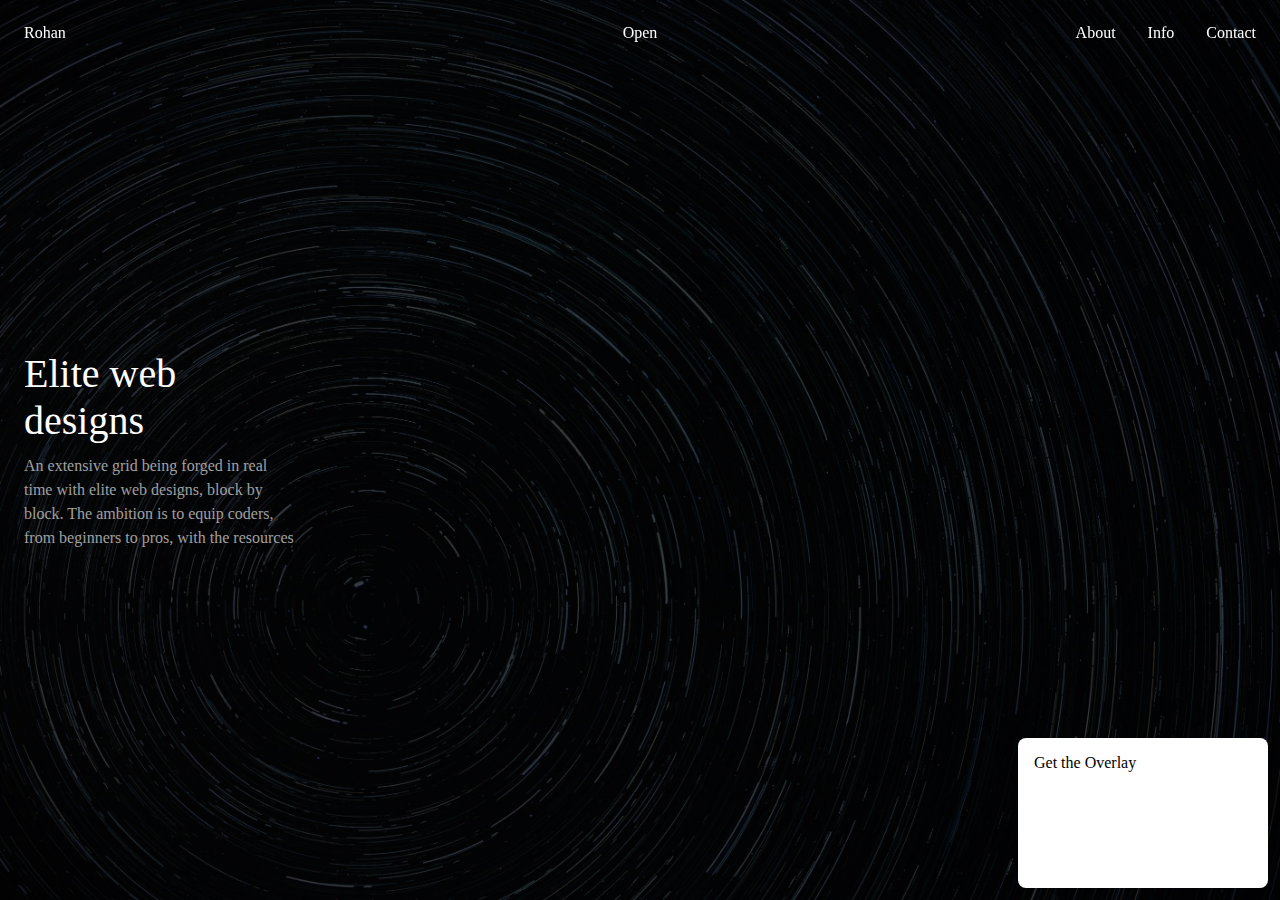
<file: Navigation/sidebar-nav/index.html>
<!DOCTYPE html>
<html lang="en">

<head>
    <meta charset="UTF-8">
    <meta name="viewport" content="width=device-width, initial-scale=1.0">
    <title>Sidebar Nav Animation</title>
    <link rel="stylesheet" href="styles.css" />
</head>

<body>
    <div class="container">
        <div class="website-content">
            <nav>
                <div class="" logo">Rohan</div>
                <div class="cta">Open</div>
                <div class="links">
                    <a href="#">About</a>
                    <a href="#">Info</a>
                    <a href="#">Contact</a>
                </div>
            </nav>

            <div class="hero">
                <h1>Elite web designs</h1>
                <p>
                    An extensive grid being forged in real time with elite web designs, block by block. The ambition is
                    to equip coders, from beginners to pros, with the resources
                </p>
            </div>
        </div>

        <div class="overlay-toggle">
            <p>Get the Overlay</p>
            <p><i class="ph ph-arrow-right"></i></p>
        </div>
    </div>

    <div class="sidebar">
        <div class="card">
            <div class="card-title">
                <div>Showreel</div>
                <div class="close-btn"><i class="ph-thin ph-x"></i></div>
            </div>
            <div class="card-copy">
                <p>
                    Lorem ipsum dolor sit amet, consectetur adipisicing elit.Lorem ipsum dolor sit amet, consectetur adipisicing elit.
                </p>
            </div>
        </div>
        <div class="card">
            <div class="card-title">Community</div>
            <div class="card-copy">
                <p>
                    Lorem ipsum dolor sit amet, consectetur adipisicing elit.Lorem ipsum dolor sit amet, consectetur adipisicing elit.
                </p>
            </div>
        </div>
        <div class="card">
            <div class="card-title">Catalog</div>
            <div class="card-copy">
                <p>
                    Lorem ipsum dolor sit amet, consectetur adipisicing elit.Lorem ipsum dolor sit amet, consectetur adipisicing elit.
                </p>
            </div>
        </div>
    </div>
    <script src="https://cdnjs.cloudflare.com/ajax/libs/gsap/3.12.5/gsap.min.js"></script>
    <script>
        document.addEventListener("DOMContentLoaded", function() {
            const container = document.querySelector(".container");
            const sidebar = document.querySelector(".sidebar");
            const cards = gsap.utils.toArray(".card");
            const overlayToggle = document.querySelector(".overlay-toggle");

            function animateCardsIn() {
                gsap.to(overlayToggle, {
                    right: '-500px',
                    duration: 1,
                    ease: "power4.out"
                });

                gsap.to(cards, {
                    right: "0%",
                    stagger: 0.075,
                    duration: 1,
                    ease: "power4.out"
                }, "<");

                gsap.to(container, {
                    filter: 'blur(15px)',
                    duration: 1,
                    immediateRender: false
                }, "<");
            }

            function animateCardsOut() {
                gsap.to(overlayToggle, {
                    right: '0px',
                    duration: 1,
                    ease: "power4.out"
                });

                gsap.to(cards, {
                    right: "-110%",
                    stagger: 0.075,
                    duration: 1,
                    ease: "power4.out"
                }, "<");

                gsap.to(container, {
                    filter: 'blur(0px)',
                    duration: 1,
                    immediateRender: false
                }, "<");
            }

            overlayToggle.addEventListener('click', ()=> {
                sidebar.style.pointerEvents = "all";
                animateCardsIn();
            })

            cards.forEach((card => {
                card.addEventListener("click", ()=> {
                    sidebar.style.pointerEvents = "none";
                    animateCardsOut();
                })
            }))

        });
    </script>
</body>

</html>
</file>
<file: Navigation/sidebar-nav/styles.css>
* {
    margin: 0;
    padding: 0;
    box-sizing: border-box;
}

html, body {
    width: 100%;
    height: 100%;
    overflow-x: hidden;
    background: #000;
    color: #fff;
    font-family: "Neue Montreal";
}

.container {
    position: relative;
    width: 100vw;
    height: 100vh;
    background: url(./assets/hero.jpg) no-repeat 50% 50%;
    background-size: cover;
}

nav {
    position: fixed;
    width: 100%;
    display: flex;
    padding: 1.5em;
}

nav>div {
    flex: 1;
}

.cta {
    text-align: center;
}

.links {
    display: flex;
    justify-content: flex-end;
    gap: 2em;
}

a {
    text-decoration: none;
    color: #fff;
}

.hero {
    position: absolute;
    top: 50%;
    transform: translateY(-50%);
    padding: 0 1.5em;
    width: 25%;
}

.hero h1 {
    font-size: 40px;
    font-weight: 400;
    margin-bottom: 10px;
}

.hero p {
    color: #a0a0a0;
    line-height: 1.5;
}

i {
    position: relative;
}

.overlay-toggle {
    position: absolute;
    right: 0;
    bottom: 0;
    width: 250px;
    height: 150px;
    margin: 0.75em;
    padding: 1em;
    border-radius: 0.5em;
    background: #fff;
    color: #000;
    display: flex;
    justify-content: space-between;
    cursor: pointer;
}

::-webkit-scrollbar {
    display: none;
}

.sidebar {
    position: fixed;
    top: 0;
    right: 0;
    width: 30vw;
    height: 100vh;
    padding: 0.75em;
    display: flex;
    flex-direction: column;
    gap: 0.75em;
    overflow: hidden;
    pointer-events: none;
}

.card {
    position: relative;
    right: -110%;
    padding: 1em;
    flex: 1;
    background: #fff;
    color: #000;
    border-radius: 0.5em;
    overflow: hidden;
    display: flex;
    flex-direction: column;
    justify-content: space-between;
    cursor: pointer;
}

.card:nth-child(1) .card-title {
    display: flex;
    justify-content: space-between;
}

.close-btn {
    position: relative;
    font-size: 60px;
    transform: scale(0);
    transition: transform 0.3s;
    transform-origin: center;
}

.card:nth-child(1):hover .close-btn {
    transform: scale(1);
}

.card-title {
    font-size: 50px;
    letter-spacing: -0.035em;
}

.card-copy {
    position: relative;
    opacity: 0;
    transform: translateY(20px);
    font-size: 15px;
    transition: transform 0.3s, opacity 0.3s;
}

.card:hover {
    background: #020B44;
    color: #fff;
}

.card:hover .card-copy {
    opacity: 1;
    transform: translateY(0px);
}

@media(max-width: 900px) {
    .hero {
        width: 100%;
        top: 25%
    }

    .sidebar {
        width: 100vw;
    }
}
</file>
